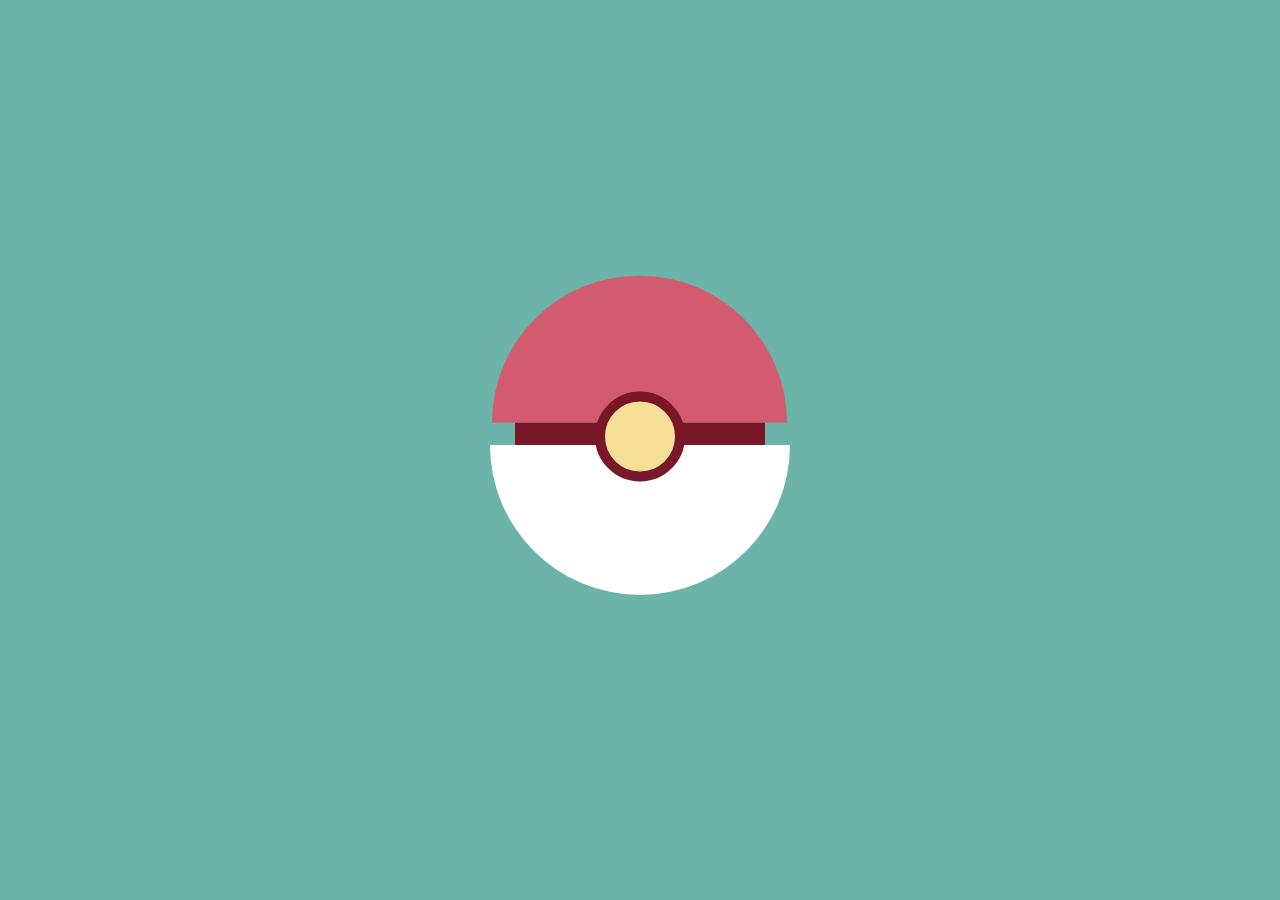
<file: battle1.html>
<html lang="en">
<head>
    <meta charset="UTF-8">
    <meta http-equiv="X-UA-Compatible" content="IE=edge">
    <meta name="viewport" content="width=device-width, initial-scale=1.0">
    <title>battle 1</title>
    <link rel="stylesheet" href="styles/battle1.css">
</head>
<body>
    <div id="main"></div>

    <div class="ball""></div>
</body>
</html>
</file>
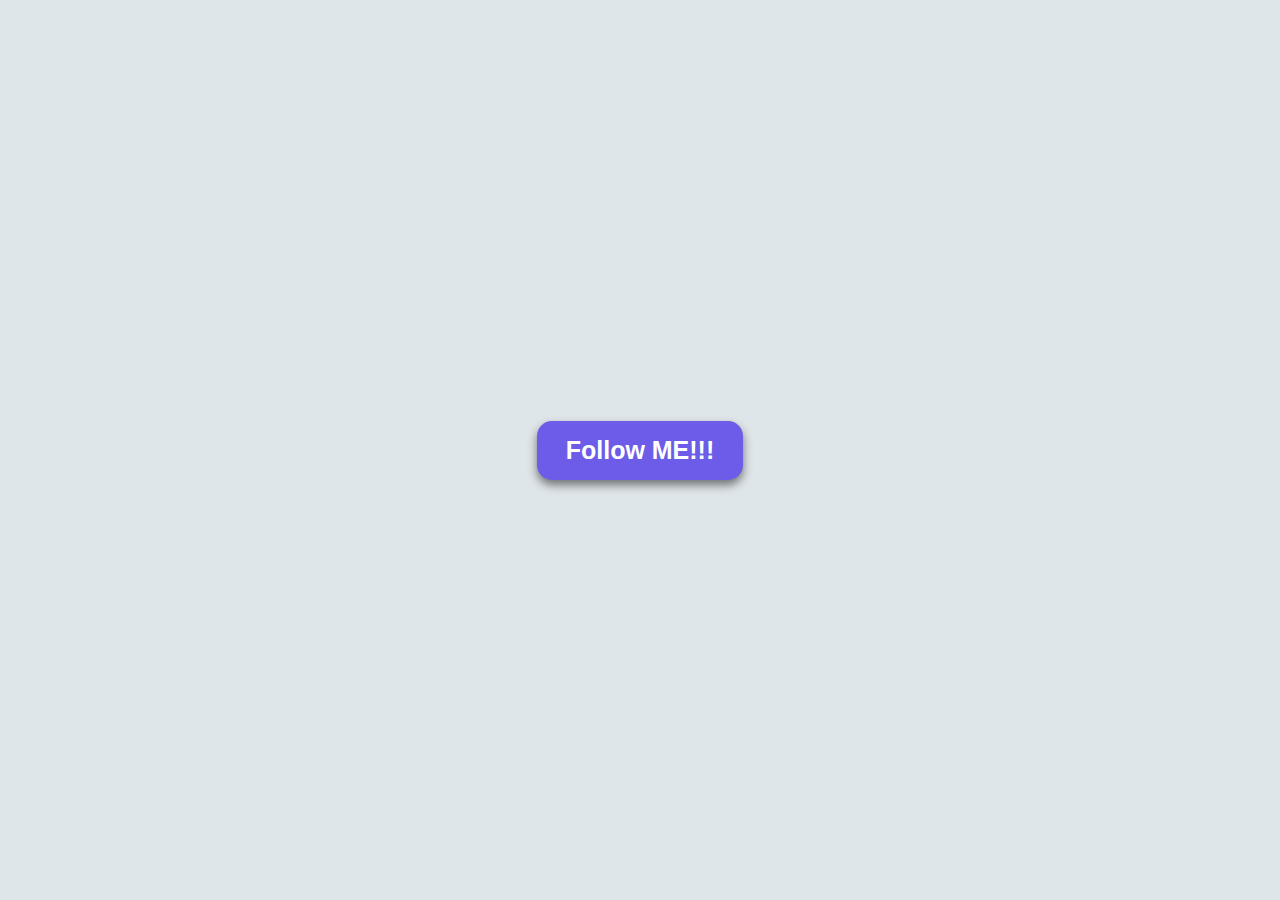
<file: battle10.html>
<html lang="en">
<head>
    <meta charset="UTF-8">
    <meta http-equiv="X-UA-Compatible" content="IE=edge">
    <meta name="viewport" content="width=device-width, initial-scale=1.0">
    <title>Animated Button</title>
    <link rel="stylesheet" href="styles/battle10.css">
</head>
<body>
    <button>Follow ME!!!</button>

    <script src="Js/battle10.js"></script>
</body>
</html>
</file>
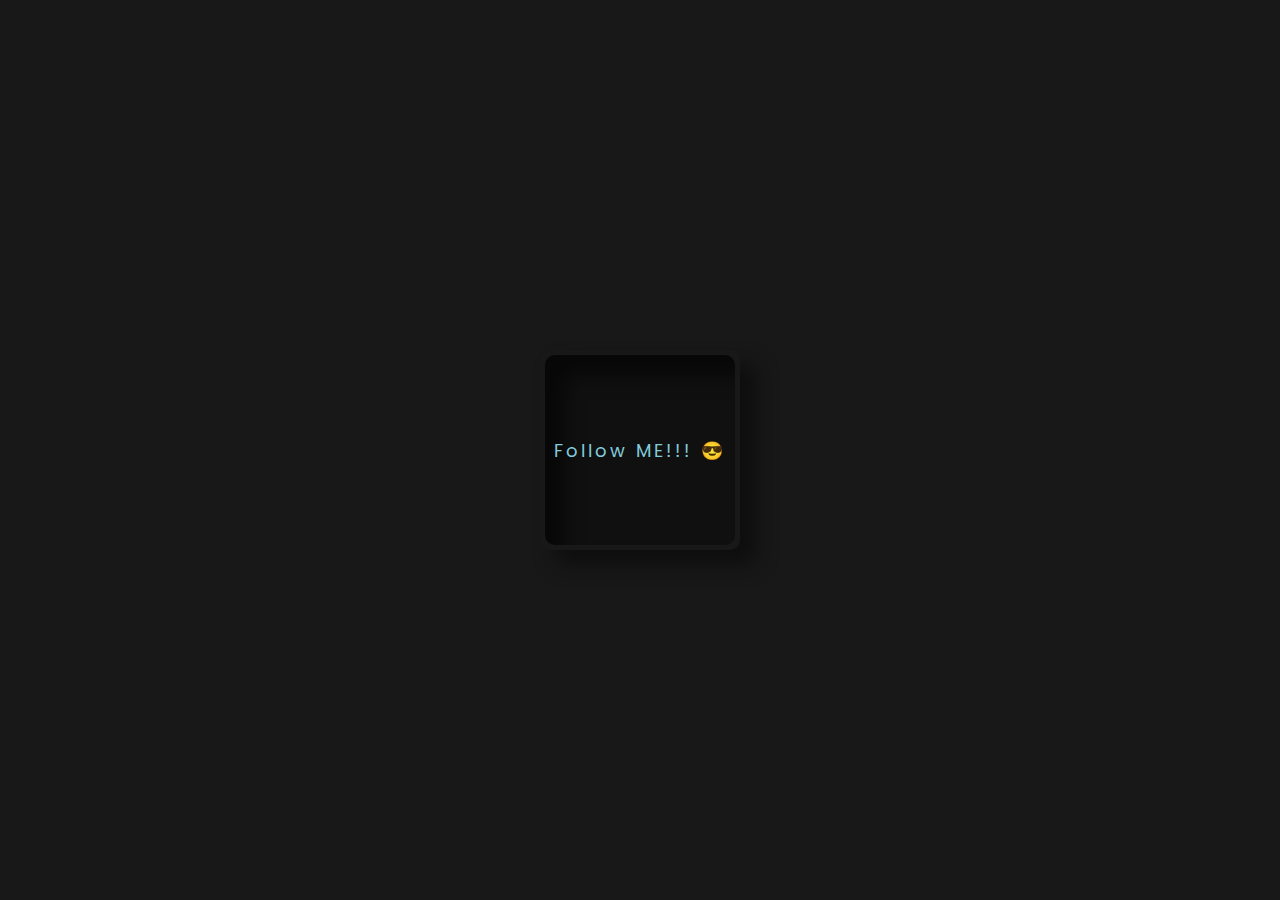
<file: battle7.html>
<html lang="en">
<head>
    <meta charset="UTF-8">
    <meta http-equiv="X-UA-Compatible" content="IE=edge">
    <meta name="viewport" content="width=device-width, initial-scale=1.0">
    <title>Border Animation</title>
    <link rel="stylesheet" href="styles/battle7.css">
</head>
<body>
    <main>
        <div></div>
    </main>
</body>
</html>
</file>
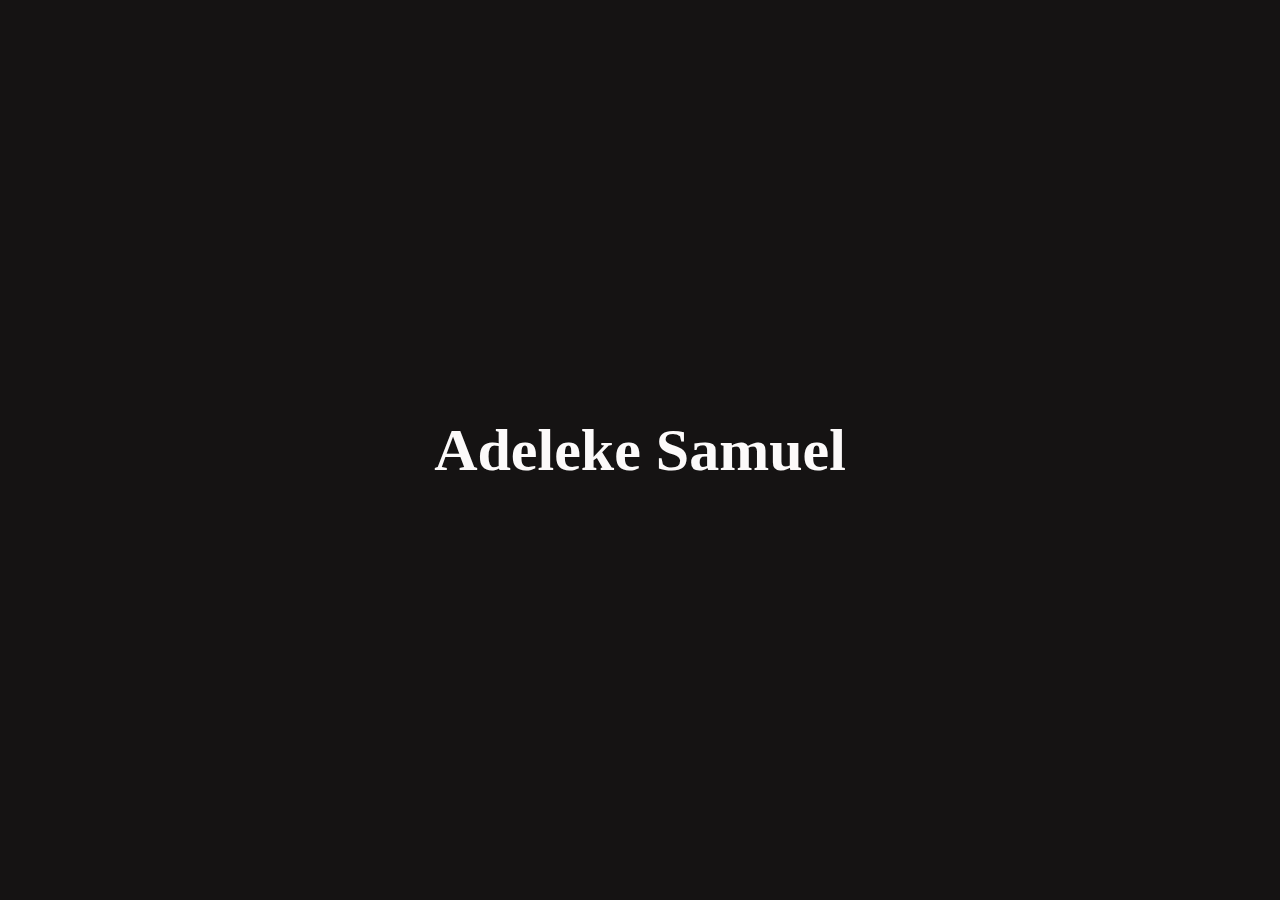
<file: battle8.html>
<html lang="en">
<head>
    <meta charset="UTF-8">
    <meta http-equiv="X-UA-Compatible" content="IE=edge">
    <meta name="viewport" content="width=device-width, initial-scale=1.0">
    <title>Neon Text Hover Effect</title>
    <link rel="stylesheet" href="styles/battle8.css">
</head>
<body>
    <h1>Adeleke Samuel</h1>
</body>
</html>
</file>
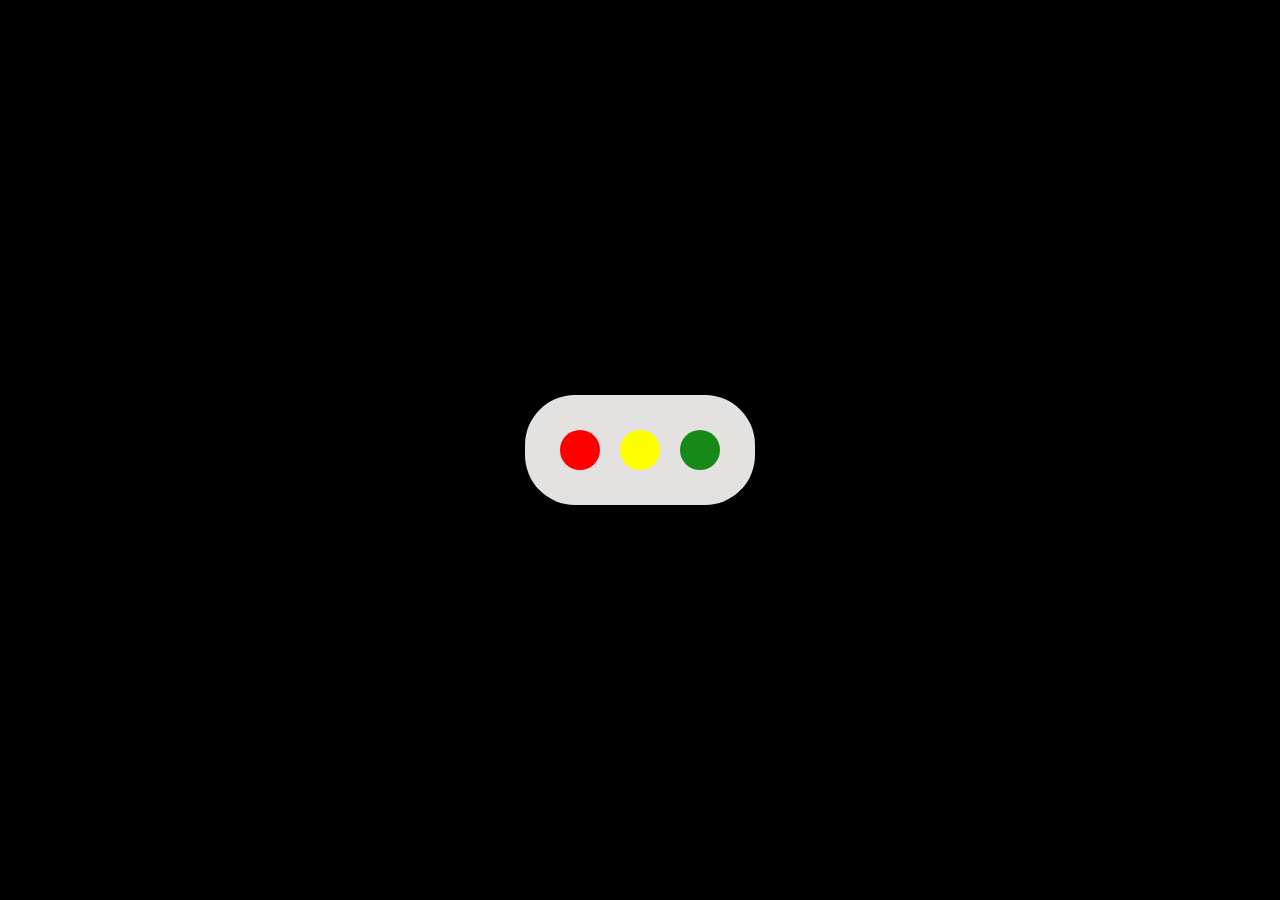
<file: battle9.html>
<html lang="en">
<head>
    <meta charset="UTF-8">
    <meta http-equiv="X-UA-Compatible" content="IE=edge">
    <meta name="viewport" content="width=device-width, initial-scale=1.0">
    <title>Dots Animation</title>
    <link rel="stylesheet" href="styles/battle9.css">
</head>
<body>
    <div class="typing-animation">
        <div class="dot"></div>
        <div class="dot"></div>
        <div class="dot"></div>
    </div>
</body>
</html>
</file>
<file: styles/battle1.css>
body {
    background-color: #6cb3a9;
}
div#main {
    width: 250px;
    height: 100px;
    background-color: #781728;
    position: absolute;
    top: 50%;
    left: 50%;
    transform: translate(-50%, -50%);
}
div#main::after {
    content: "";
    width: 300px;
    height: 150px;
    position: absolute;
    background-color: #ffffff;
    top: 60%;
    right: -10%;
    transform: translate(0%, -10%);
    border-radius: 0 0 12rem 12rem;
}
div#main::before {
    content: "";
    width: 295px;
    height: 147px;
    position: inherit;
    background-color: #d25b70;
    bottom: 70px;
    right: -22px;
    transform: translate(0%, -5%);
    border-radius: 12rem 12rem 0 0;
}
.ball {
    width: 70px;
    height: 70px;
    background-color: #f6df96;
    position: absolute;
    top: 50%;
    right: 50%;
    transform: translate(50%, -65%);
    border-radius: 50%;
    border: 10px solid #781728;
}
i {
    font-size: 50px;
}
a.left {
    position: absolute;
    top: 45%;
    left: 20px;
}
a.right {
    position: absolute;
    right: 20px;
    top: 45%;
}
a:hover {
    opacity: 50%;
}
i.fa-house {
    font-size: 30px;
    margin: 20px;
}
</file>
<file: styles/battle10.css>
* {
    margin: 0;
    padding: 0;
    box-sizing: border-box;
}

:root {
    --app-color: #6c5ce7
}

@keyframes bubbleTopAnimation {
    50% {
        background-position: 0% 80%, 0% 20%, 10% 40%, 20% 0%, 30% 30%, 22% 50%, 50% 50%, 65% 20%, 90% 30%;
    }

    100% {
        background-size: 0% 0%, 0% 0%, 0% 0%, 0% 0%, 0% 0%, 0% 0%;
        background-position: 0% 70%, 0% 10%, 10% 30%, 20% -10%, 30% 20%, 22% 40%,
            50% 40%, 65% 10%, 90% 20%;
    }
}

@keyframes bubbleBottomAnimation {
    50% {
      background-position: 0% 80%, 20% 80%, 45% 60%, 60% 100%, 75% 70%, 95% 60%,
        105% 0%;
    }
  
    100% {
      background-size: 0% 0%, 0% 0%, 0% 0%, 0% 0%, 0% 0%, 0% 0%;
      background-position: 0% 90%, 20% 90%, 45% 70%, 60% 110%, 75% 80%, 95% 70%,
        110 10%;
    }
  }

body {
    display: flex;
    align-items: center;
    justify-content: center;
    background-color: #dfe6e9;
    min-height: 100vh;
}

button {
    border: none;
    background-color: var(--app-color);
    color: #fff;
    cursor: pointer;
    font-size: 25px;
    font-weight: 600;
    padding: 15px 29px;
    border-radius: 15px;
    position: relative;
    transition: transform 1s ease-in;
    box-shadow: 0 5px 10px rgba(0, 0, 0, 0.5);
}

button:active {
    transform: scale(4);
}

button::before,
button::after {
    content: "";
    width: 150%;
    height: 100%;
    left: 50%;
    z-index: -1;
    position: absolute;
    transform: translateX(-50%);
    background-repeat: no-repeat;
}

.start-animation::before {
    top: -70%;
    background-image: radial-gradient(
        circle,
        var(--app-color) 20%,
        transparent 20%
      ),
      radial-gradient(
        circle,
        transparent,
        20%,
        var(--app-color) 20%,
        transparent 30%
      ),
      radial-gradient(circle, var(--app-color) 20%, transparent 20%),
      radial-gradient(
        circle,
        transparent,
        10%,
        var(--app-color) 15%,
        transparent 20%
      ),
      radial-gradient(circle, var(--app-color) 20%, transparent 20%),
      radial-gradient(circle, var(--app-color) 20%, transparent 20%),
      radial-gradient(circle, var(--app-color) 20%, transparent 20%),
      radial-gradient(circle, var(--app-color) 20%, transparent 20%);
    background-position: 5% 90%, 10% 90%, 10% 90%, 15% 90%, 25% 90%, 25% 90%,
      40% 90%, 55% 90%, 70% 90%;
    background-size: 10% 10%, 20% 20%, 15% 15%, 20% 20%, 18% 18%, 10% 10%, 15% 15%,
      10% 10%, 18% 18%;
    animation: bubbleTopAnimation 0.8s ease-in-out forwards;
  }

.start-animation::after {
    bottom: -70%;
    background-image: radial-gradient(
        circle,
        var(--app-color) 20%,
        transparent 20%
      ),
      radial-gradient(
        circle,
        transparent,
        10%,
        var(--app-color) 15%,
        transparent 20%
      ),
      radial-gradient(circle, var(--app-color) 20%, transparent 20%),
      radial-gradient(circle, var(--app-color) 20%, transparent 20%),
      radial-gradient(circle, var(--app-color) 20%, transparent 20%),
      radial-gradient(circle, var(--app-color) 20%, transparent 20%),
      radial-gradient(circle, var(--app-color) 20%, transparent 20%);
    background-position: 10% 0%, 30% 10%, 55% 0%, 70% 0%, 85% 0%, 70% 0%, 70% 0%;
    background-size: 15% 15%, 20% 20%, 18% 18%, 20% 20%, 15% 15%, 20% 20%, 18% 18%;
    animation: bubbleBottomAnimation 0.8s ease-in-out forwards;
  }
</file>
<file: styles/battle7.css>
@import url("https://fonts.googleapis.com/css2?family=Poppins&display=swap");

@keyframes rotate {
    0% {
        transform: rotate(0deg);
    }
    100% {
        transform: rotate(-360deg);
    }
}

* {
    padding: 0;
    margin: 0;
    box-sizing: border-box;
}

:root {
    --app-color: #82ccdd;
}

body {
    font-family: "Poppins", sans-serif;
}

main {
    display: flex;
    min-height: 100vh;
    align-items: center;
    justify-content: center;
    background-color: rgb(24, 24, 24);
}

div {
    width: 200px;
    height: 200px;
    display: flex;
    overflow: hidden;
    position: relative;
    border-radius: 10px;
    align-items: center;
    justify-content: center;
    box-shadow: 16px 14px 20px rgb(14, 14, 14);
}

div::before {
    content: "";
    width: 150px;
    height: 150px;
    position: absolute;
    animation: rotate 2.5s linear infinite;
    background-image: conic-gradient(var(--app-color) 30deg, transparent 120deg);
}

div::after {
    content: "Follow ME!!! 😎";
    width: 11.875rem;
    height: 11.875rem;
    display: flex;
    font-size: large;
    position: absolute;
    border-radius: 10px;
    letter-spacing: 3px;
    align-items: center;
    justify-content: center;
    color: var(--app-color);
    background-color: #101010;
    box-shadow: inset 1.25rem 1.25rem 1.25rem rgba(0, 0, 0, 0.549);
}
</file>
<file: styles/battle8.css>
body {
    margin: 0;
    padding: 0;
    background-color: #020000ec;
    display: flex;
    justify-content: center;
    align-items: center;
}
h1 {
    color: rgb(252, 250, 250);
    font-size: 60px;
}
h1:hover {
    color: #ff852e;
    text-shadow: 0 0 5px #fff,
    0 0 10px #fff, 0 0 15px #ff852e,
    0 0 20px #ff852e, 0 0 25px #ff852e,
    0 0 30px #ff852e;
}
</file>
<file: styles/battle9.css>
body {
    display: flex;
    justify-content: center;
    align-items: center;
    background-color: black;
}
.typing-animation {
    display: inline-flex;
    padding: 20px 25px;
    background-color: rgb(228, 225, 225);
    border-radius: 50px;
}
.typing-animation .dot {
    width: 40px;
    height: 40px;
    background-color: yellow;
    border-radius: 50%;
    margin: 15px 10px;
    animation: animateDots 1.0s ease-in-out infinite;
    animation-delay: 300ms;
}
.dot:first-child {
    background-color: red;
    animation-delay: 200ms;
}
.dot:last-child {
    background-color: green;
    opacity: 0.9;
    animation-delay: 400ms;
}

@keyframes animateDots {
    0%, 44% {
        transform: translateY(0%);
    }
    28% {
        transform: translateY(-9px);
    }
}
</file>
